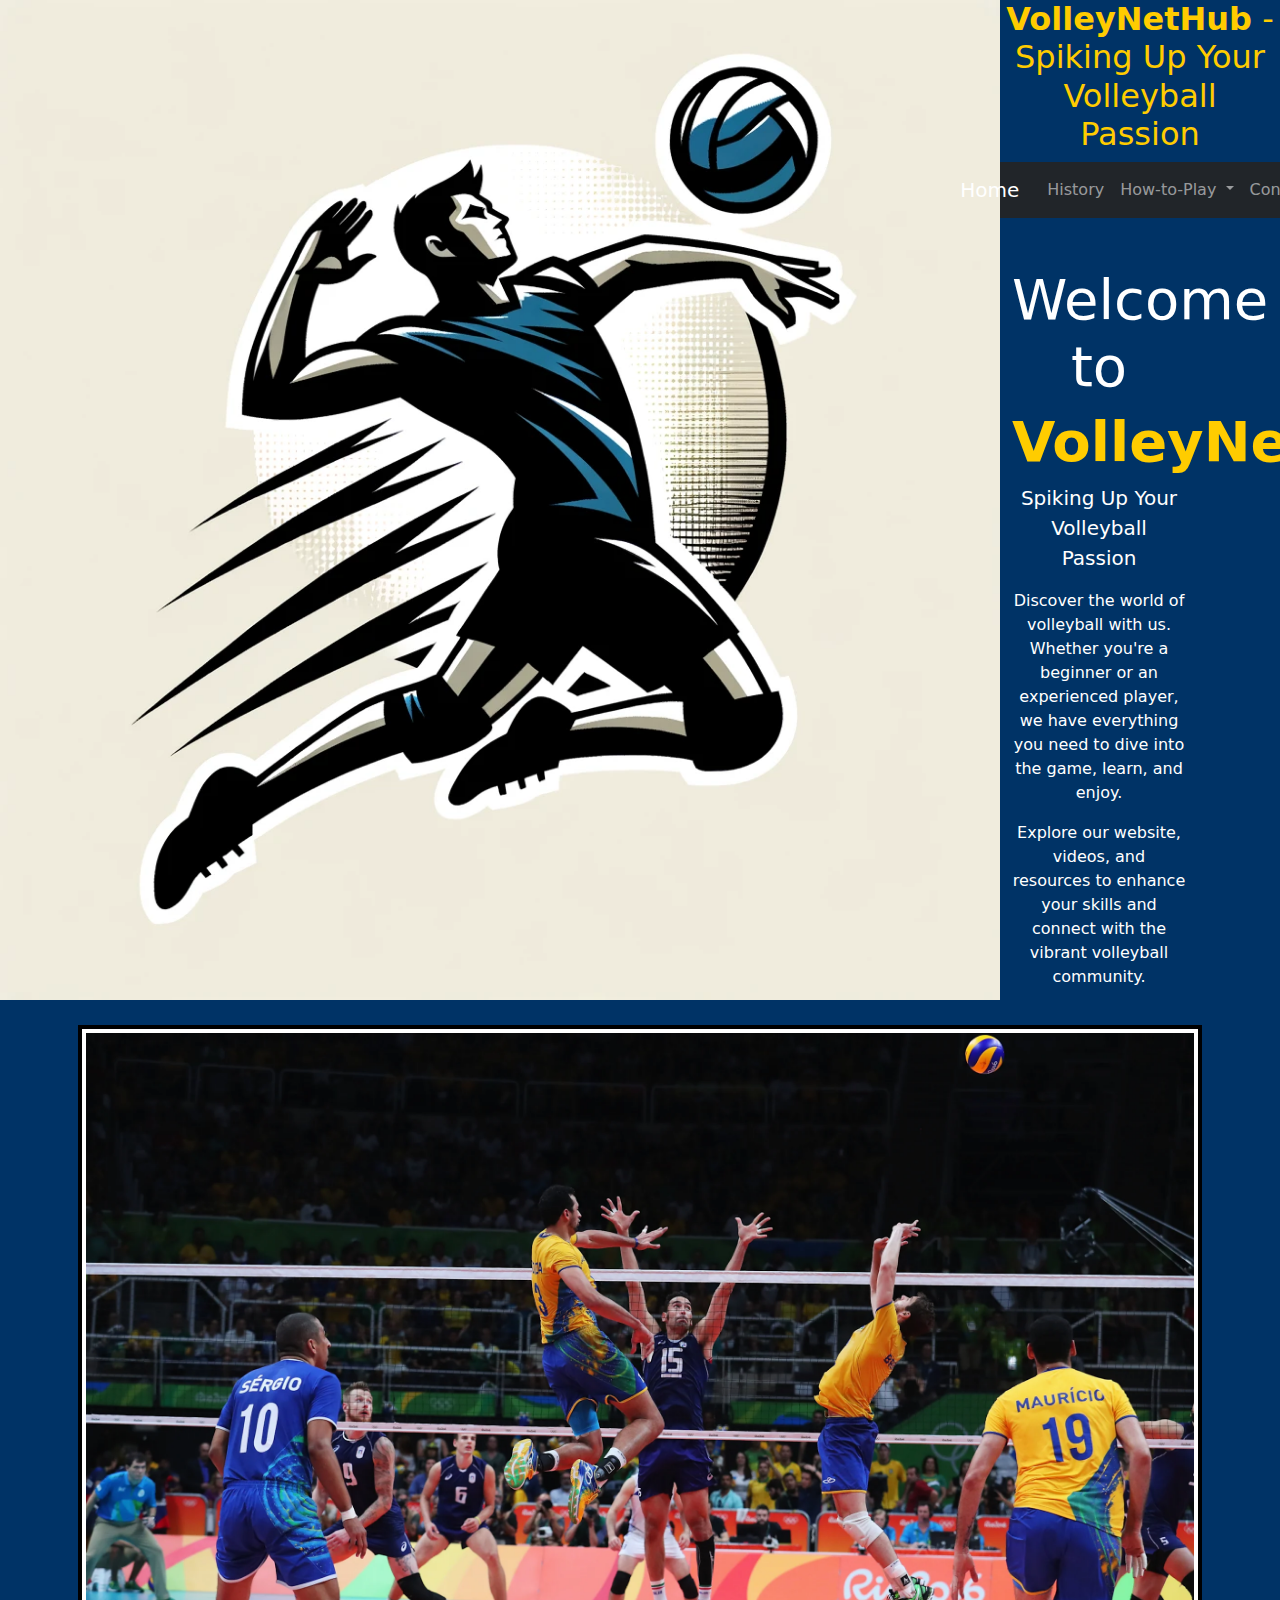
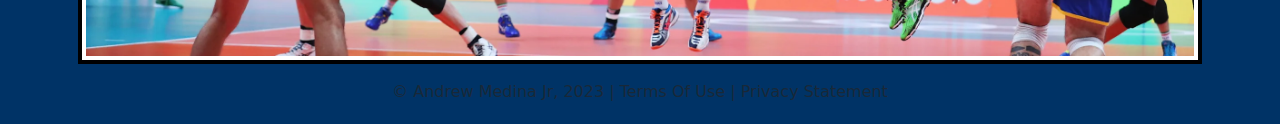
<file: index.html>
<!-- DEVELOPER: Andrew Medina Jr, IS117-003, Fall 2023 -->

<!DOCTYPE html>
<html lang="en">
<head>
    <meta charset="UTF-8">
    <title>Volleyball Main Page</title>
    <!-- Bootstrap CSS -->
    <link href="https://cdn.jsdelivr.net/npm/bootstrap@5.0.2/dist/css/bootstrap.min.css" rel="stylesheet" crossorigin="anonymous">
    <link href="styles/main.css" rel="stylesheet">
</head>
<body class="page-container text-center" style="background-color: #003366;">

    <!-- Header -->
    <header style="background-color: #003366; color: #FFCC00;">
        <img align="left" src="images/volleyball_logo.jpeg" alt="Volleyball Logo" style="max-width: 100%; width: 1000px; height: 1000px;">
        <div>
            <h2><b>VolleyNetHub</b> - Spiking Up Your Volleyball Passion</h2>
        </div>
    </header>

    <!-- Navigation Bar -->
    <nav class="navbar navbar-expand-md justify-content-center bg-dark navbar-dark">
        <div class="container-fluid">
            <!-- Brand -->
            <a class="navbar-brand" href="index.html">Home</a>
            <!-- Toggler -->
            <button class="navbar-toggler" type="button" data-bs-toggle="collapse" data-bs-target="#collapsibleNavbar">
                <span class="navbar-toggler-icon"></span>
            </button>
            <!-- Navbar Links -->
            <div class="collapse navbar-collapse" id="collapsibleNavbar">
                <ul class="navbar-nav">
                    <li class="nav-item">
                        <a class="nav-link" href="html/history.html">History</a>
                    </li>
                    <li class="nav-item dropdown">
                        <a class="nav-link dropdown-toggle" href="#" id="navbardrop" data-bs-toggle="dropdown">
                            How-to-Play
                        </a>
                        <div class="dropdown-menu">
                            <a class="dropdown-item" href="html/positions.html">Positions</a>
                            <a class="dropdown-item" href="html/rules.html">Rules</a>
                            <a class="dropdown-item" href="html/training-videos.html">Training Videos</a>
                        </div>
                    </li>
                    <li class="nav-item">
                        <a class="nav-link" href="html/contact.html">Contact</a>
                    </li>
                </ul>
            </div>
        </div>
    </nav>

<!-- Main Content -->

<div class="container mt-5">
    <div class="row">
        <div class="col-md-12 text-center">
            <div class="text-white">
                <h1 class="display-4">Welcome to</h1>
                <h1 class="display-4" style="color: #FFCC00; font-weight: bold;">VolleyNetHub</h1>
            </div>
            <p class="lead text-white">Spiking Up Your Volleyball Passion</p>
            <p class="text-white">Discover the world of volleyball with us. Whether you're a beginner or an experienced player, we have everything you need to dive into the game, learn, and enjoy.</p>
            <p class="text-white">Explore our website, videos, and resources to enhance your skills and connect with the vibrant volleyball community.</p>
        </div>
    </div>
    <div class="row mt-4">
        <div class="col-md-12 text-center">
            <img src="images/volleyball_match.jpeg" alt="Volleyball Match" class="img-fluid img-border mx-auto d-block">
        </div>
    </div>
</div>

<!-- Footer -->
<footer class="footer page-footer font-small text-center d-flex align-items-center" style="background-color: #003366 !important; color: #FFCC00 !important;">
    <div class="container">
        <div class="row">
            <span class="text-muted">&copy; Andrew Medina Jr, 2023 | Terms Of Use | Privacy Statement</span>
        </div>
    </div>
</footer>



    <!-- jQuery -->
    <script src="https://code.jquery.com/jquery-3.6.0.min.js" crossorigin="anonymous"></script>

    <!-- Bootstrap JS and Popper.js (required for Bootstrap's JavaScript components) -->
    <script src="https://cdn.jsdelivr.net/npm/bootstrap@5.0.2/dist/js/bootstrap.min.js" crossorigin="anonymous"></script>
    <script src="https://cdnjs.cloudflare.com/ajax/libs/popper.js/2.11.6/umd/popper.min.js" crossorigin="anonymous"></script>
</body>
</html>
</file>
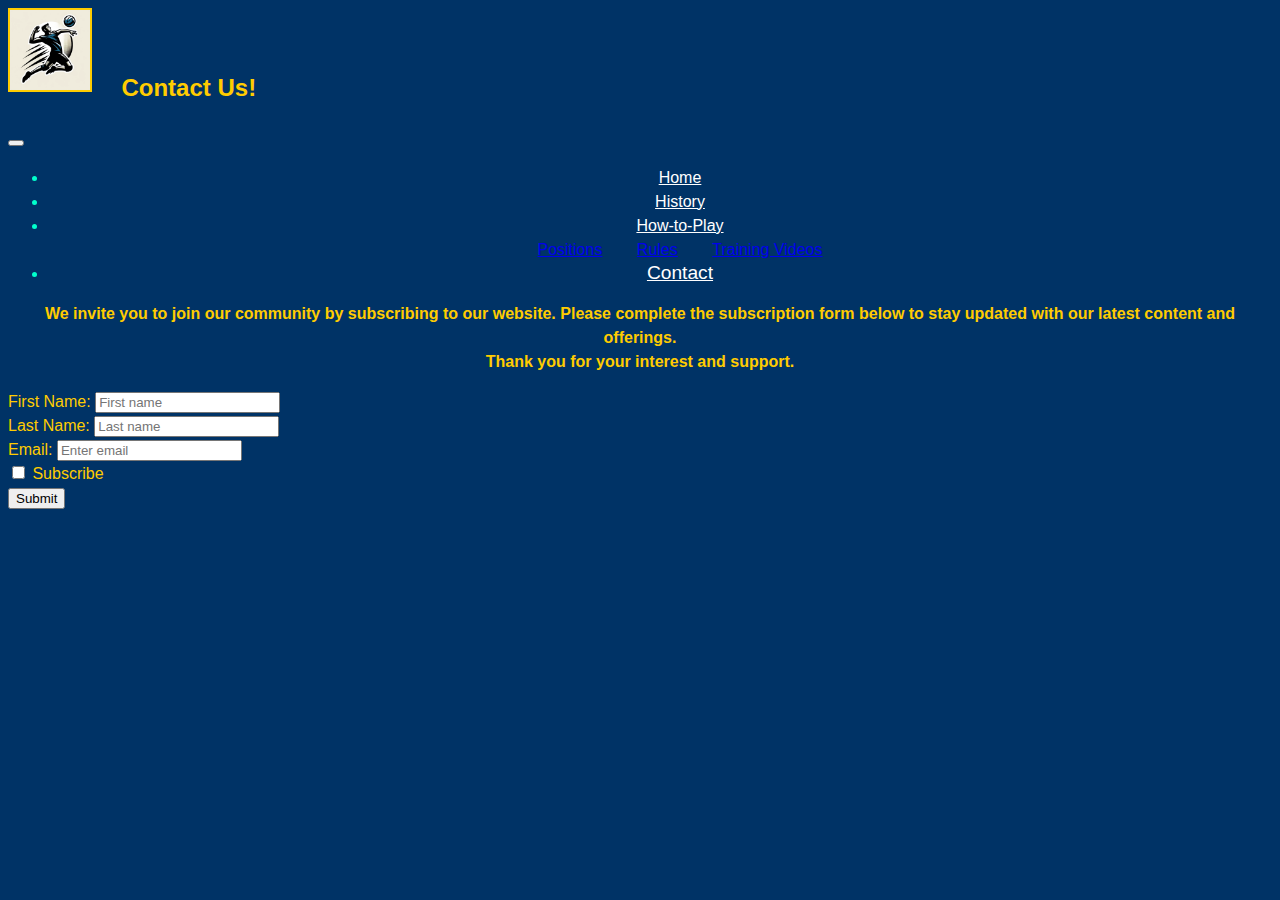
<file: html/contact.html>
<!-- DEVELOPER: Andrew Medina Jr, IS117-003, Fall 2023 -->

<!DOCTYPE html>
<html lang="en">
<head>
  <meta charset="UTF-8">
  <title>Contact Page</title>
  <!-- CSS only -->
  <link href="https://cdn.jsdelivr.net/npm/bootstrap@5.0.2/dist/css/bootstrap.min.css"
        rel="stylesheet"
        integrity="sha384-EVSTQN3/azprG1Anm3QDgpJLIm9Nao0Yz1ztcQTwFspd3yD65VohhpuuCOmLASjC"
        crossorigin="anonymous">
  <link href="../styles/contactmain.css" rel="stylesheet">
</head>
<body>
<header style="background-color: #003366; color: #FFCC00; text-align: left;">
    <img src="../images/volleyball_logo.jpeg" alt="Volleyball Logo" height="80">
    <h2 style="display: inline-block; vertical-align: middle; margin-left: 10px;"><b>Contact Us!</b></h2>
</header>

<script src="https://cdn.jsdelivr.net/npm/bootstrap@5.0.2/dist/js/bootstrap.bundle.min.js"
        integrity="sha384-MrcW6ZMFYlzcLA8Nl+NtUVF0sA7MsXsP1UyJoMp4YLEuNSfAP+JcXn/tWtIaxVXM"
        crossorigin="anonymous"></script>

<!-- Navigation Bar -->
<nav class="navbar navbar-expand-md justify-content-center bg-dark navbar-dark">
    <div class="container-fluid">
        <!-- Toggler -->
        <button class="navbar-toggler" type="button" data-bs-toggle="collapse" data-bs-target="#collapsibleNavbar">
            <span class="navbar-toggler-icon"></span>
        </button>
        <!-- Navbar Links -->
        <div class="collapse navbar-collapse" id="collapsibleNavbar">
            <ul class="navbar-nav">
                <!-- Home -->
                <li class="nav-item">
                    <a class="nav-link" href="../index.html">Home</a>
                </li>
                <!-- History -->
                <li class="nav-item">
				<a class="nav-link" href="history.html">History</a>

                </li>
                <!-- Dropdown -->
                <li class="nav-item dropdown">
                    <a class="nav-link dropdown-toggle" href="#" id="navbardrop" data-bs-toggle="dropdown">
                        How-to-Play
                    </a>
                    <div class="dropdown-menu">
                        <a class="dropdown-item" href="positions.html">Positions</a>
                        <a class="dropdown-item" href="rules.html">Rules</a>
                        <a class="dropdown-item" href="training-videos.html">Training Videos</a>
                    </div>
                </li>
                <!-- Contact -->
                <li class="nav-item">
                    <a class="nav-link" href="contact.html"><span class="highlight">Contact</span></a>
                </li>
            </ul>
        </div>
    </div>
</nav>

<!--Main-Content-->
    <script src="https://cdn.jsdelivr.net/npm/bootstrap@5.0.2/dist/js/bootstrap.bundle.min.js"
            integrity="sha384-MrcW6ZMFYlzcLA8Nl+NtUVF0sA7MsXsP1UyJoMp4YLEuNSfAP+JcXn/tWtIaxVXM"
            crossorigin="anonymous">
    </script>
</div>
<body style="background-color: #003366;">
      <div class="paragraph">
<p>We invite you to join our community by subscribing to our website. Please complete the subscription form below to stay updated with our latest content and offerings.
<br>Thank you for your interest and support.</p>

      </div>
      <div class="container">
        <div class="row">
          <form action="">
            <div class="form-group">
              <label for="firstname">First Name:</label>
              <input type="text" class="form-control" id="firstname"
                     placeholder="First name" name="firstname">
            </div>
            <div class="form-group">
              <label for="lastname">Last Name:</label>
              <input type="text" class="form-control" id="lastname"
                     placeholder="Last name" name="lastname">
            </div>
            <div class="form-group">
              <label for="email">Email:</label>
              <input type="email" class="form-control" id="email"
                     placeholder="Enter email" name="email">
            </div>
            <div class="form-group form-check">
              <label class="form-check-label">
                <input class="form-check-input"
                       type="checkbox" name="subscribe"> Subscribe
              </label>
            </div>
            <button type="submit" class="btn btn-primary">Submit</button>
          </form>
          </row>
        </div>
      </div>
    </div>


    <!-- Javascript Bundle with Popper -->
    <script src="https://cdn.jsdelivr.net/npm/bootstrap@5.0.2/dist/js/bootstrap.bundle.min.js"
            integrity="sha384-MrcW6ZMFYlzcLA8Nl+NtUVF0sA7MsXsP1UyJoMp4YLEuNSfAP+JcXn/tWtIaxVXM"
            crossorigin="anonymous">
    </script>
  </div>
</div>

  </body>

  <footer class="footer page-footer font-small ">
      <div class="row">
        <span class="text-muted">&copy;Andrew Medina Jr, 2023 |  Terms Of Use  |  Privacy Statement</span>
      </div>
  </footer>
</html>
</file>
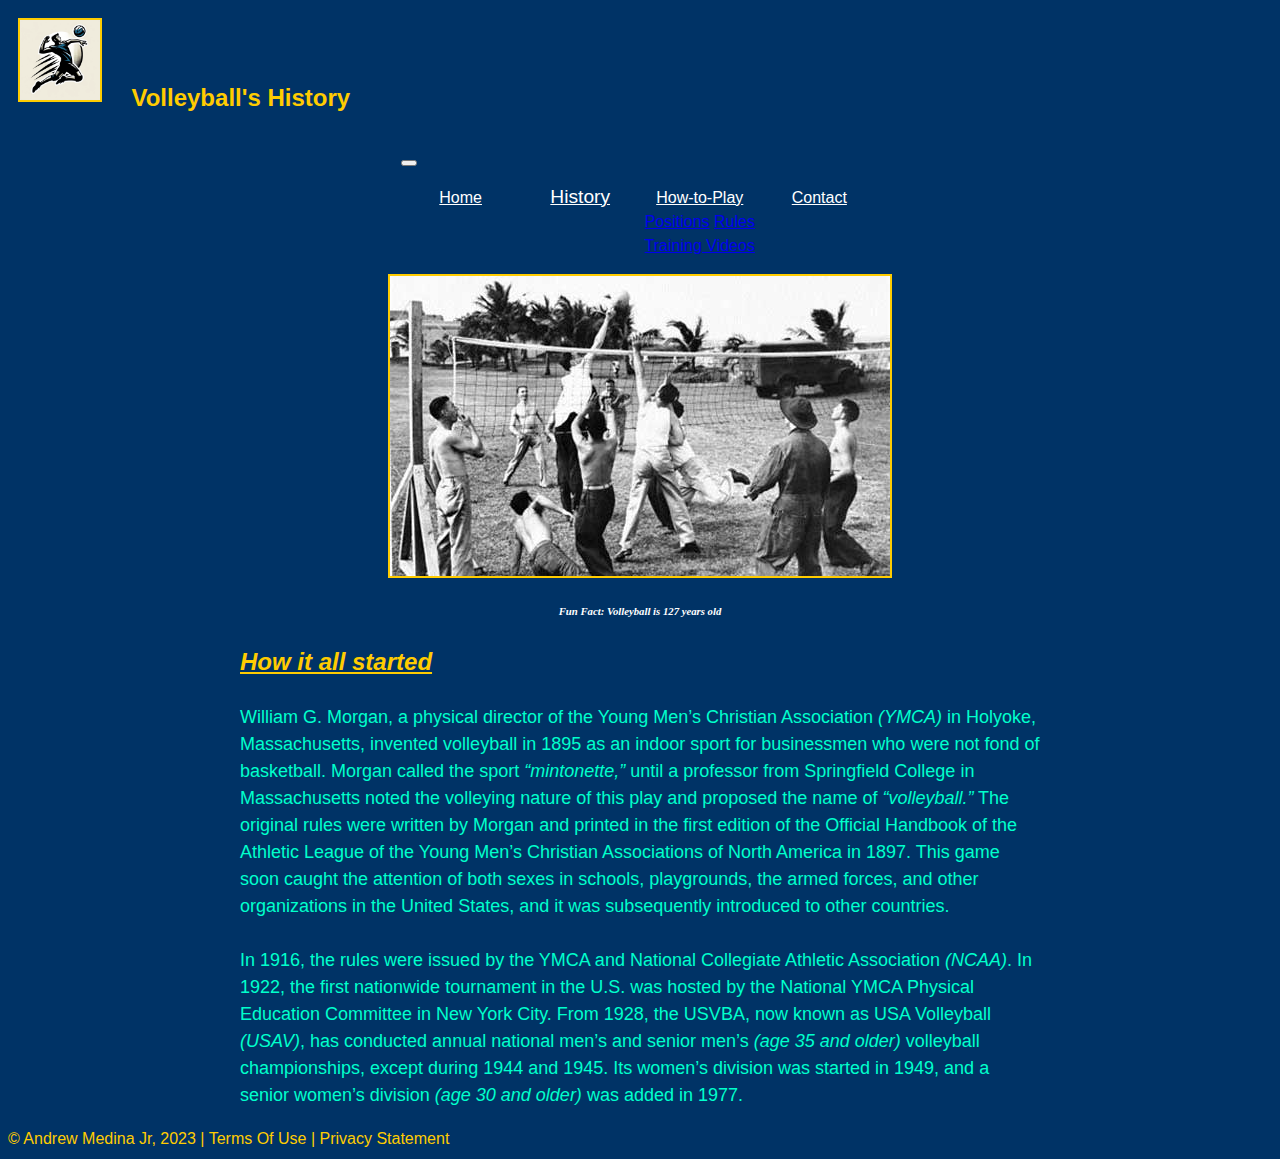
<file: html/history.html>
<!-- DEVELOPER: Andrew Medina Jr, IS117-003, Fall 2023 -->

<!DOCTYPE html>
<html lang="en">
<head>
    <meta charset="UTF-8">
    <title>History of Volleyball</title>
    <!-- CSS only -->
    <link href="https://cdn.jsdelivr.net/npm/bootstrap@5.0.2/dist/css/bootstrap.min.css"
          rel="stylesheet"
          integrity="sha384-EVSTQN3/azprG1Anm3QDgpJLIm9Nao0Yz1ztcQTwFspd3yD65VohhpuuCOmLASjC"
          crossorigin="anonymous">
    <link href="../styles/content01.css" rel="stylesheet">
</head>
<body>
<header style="background-color: #003366; color: #FFCC00; text-align: left;">
    <img src="../images/volleyball_logo.jpeg" alt="Volleyball Logo" height="80">
    <h2 style="display: inline-block; vertical-align: middle; margin-left: 10px;"><b>Volleyball's History</b></h2>
</header>


<!-- Navigation Bar -->
<nav class="navbar navbar-expand-md justify-content-center bg-dark navbar-dark">
    <div class="container-fluid">
        <!-- Toggler -->
        <button class="navbar-toggler" type="button" data-bs-toggle="collapse" data-bs-target="#collapsibleNavbar">
            <span class="navbar-toggler-icon"></span>
        </button>
        <!-- Navbar Links -->
        <div class="collapse navbar-collapse" id="collapsibleNavbar">
            <ul class="navbar-nav">
                <!-- Home -->
                <li class="nav-item">
                    <a class="nav-link" href="../index.html">Home</a>
                </li>
                <!-- History -->
                <li class="nav-item">
				<a class="nav-link" href="history.html"><span class="highlight">History</span></a>

                </li>
                <!-- Dropdown -->
                <li class="nav-item dropdown">
                    <a class="nav-link dropdown-toggle" href="#" id="navbardrop" data-bs-toggle="dropdown">
                        How-to-Play
                    </a>
                    <div class="dropdown-menu">
                        <a class="dropdown-item" href="positions.html">Positions</a>
                        <a class="dropdown-item" href="rules.html">Rules</a>
                        <a class="dropdown-item" href="training-videos.html">Training Videos</a>
                    </div>
                </li>
                <!-- Contact -->
                <li class="nav-item">
                    <a class="nav-link" href="contact.html">Contact</a>
                </li>
            </ul>
        </div>
    </div>
</nav>

<!--Main-Content-->
        <div class="marginbox">
    <script src="https://cdn.jsdelivr.net/npm/bootstrap@5.0.2/dist/js/bootstrap.bundle.min.js"
            integrity="sha384-MrcW6ZMFYlzcLA8Nl+NtUVF0sA7MsXsP1UyJoMp4YLEuNSfAP+JcXn/tWtIaxVXM"
            crossorigin="anonymous">
    </script>
</div>
<body style="background-color: #003366;">

    <div class="image">
        <img src="../images/history_picture.jpeg" alt="History Picture">
    </div>

    <h6><b><em>Fun Fact: Volleyball is 127 years old</em></b></h6>
	
<main style="text-align: left; margin: 0 auto; max-width: 800px;">
    <h3><em><u>How it all started</u></em></h3>
    <p>
        William G. Morgan, a physical director of the Young Men’s Christian Association <em>(YMCA)</em> in Holyoke, Massachusetts, invented volleyball in 1895 as an indoor sport for businessmen who were not fond of basketball. Morgan called the sport <em>“mintonette,”</em> until a professor from Springfield College in Massachusetts noted the volleying nature of this play and proposed the name of <em>“volleyball.”</em> The original rules were written by Morgan and printed in the first edition of the Official Handbook of the Athletic League of the Young Men’s Christian Associations of North America in 1897. This game soon caught the attention of both sexes in schools, playgrounds, the armed forces, and other organizations in the United States, and it was subsequently introduced to other countries.
        <br><br>
        In 1916, the rules were issued by the YMCA and National Collegiate Athletic Association <em>(NCAA)</em>. In 1922, the first nationwide tournament in the U.S. was hosted by the National YMCA Physical Education Committee in New York City. From 1928, the USVBA, now known as USA Volleyball <em>(USAV)</em>, has conducted annual national men’s and senior men’s <em>(age 35 and older)</em> volleyball championships, except during 1944 and 1945. Its women’s division was started in 1949, and a senior women’s division <em>(age 30 and older)</em> was added in 1977.
    </p>
</main>



    <footer class="footer page-footer font-small" style="background-color: #003366; color: #FFCC00;">
        <div class="row">
            <span class="text-muted">&copy; Andrew Medina Jr, 2023 |  Terms Of Use  |  Privacy Statement</span>
        </div>
    </footer>
</body>
</html>
</file>
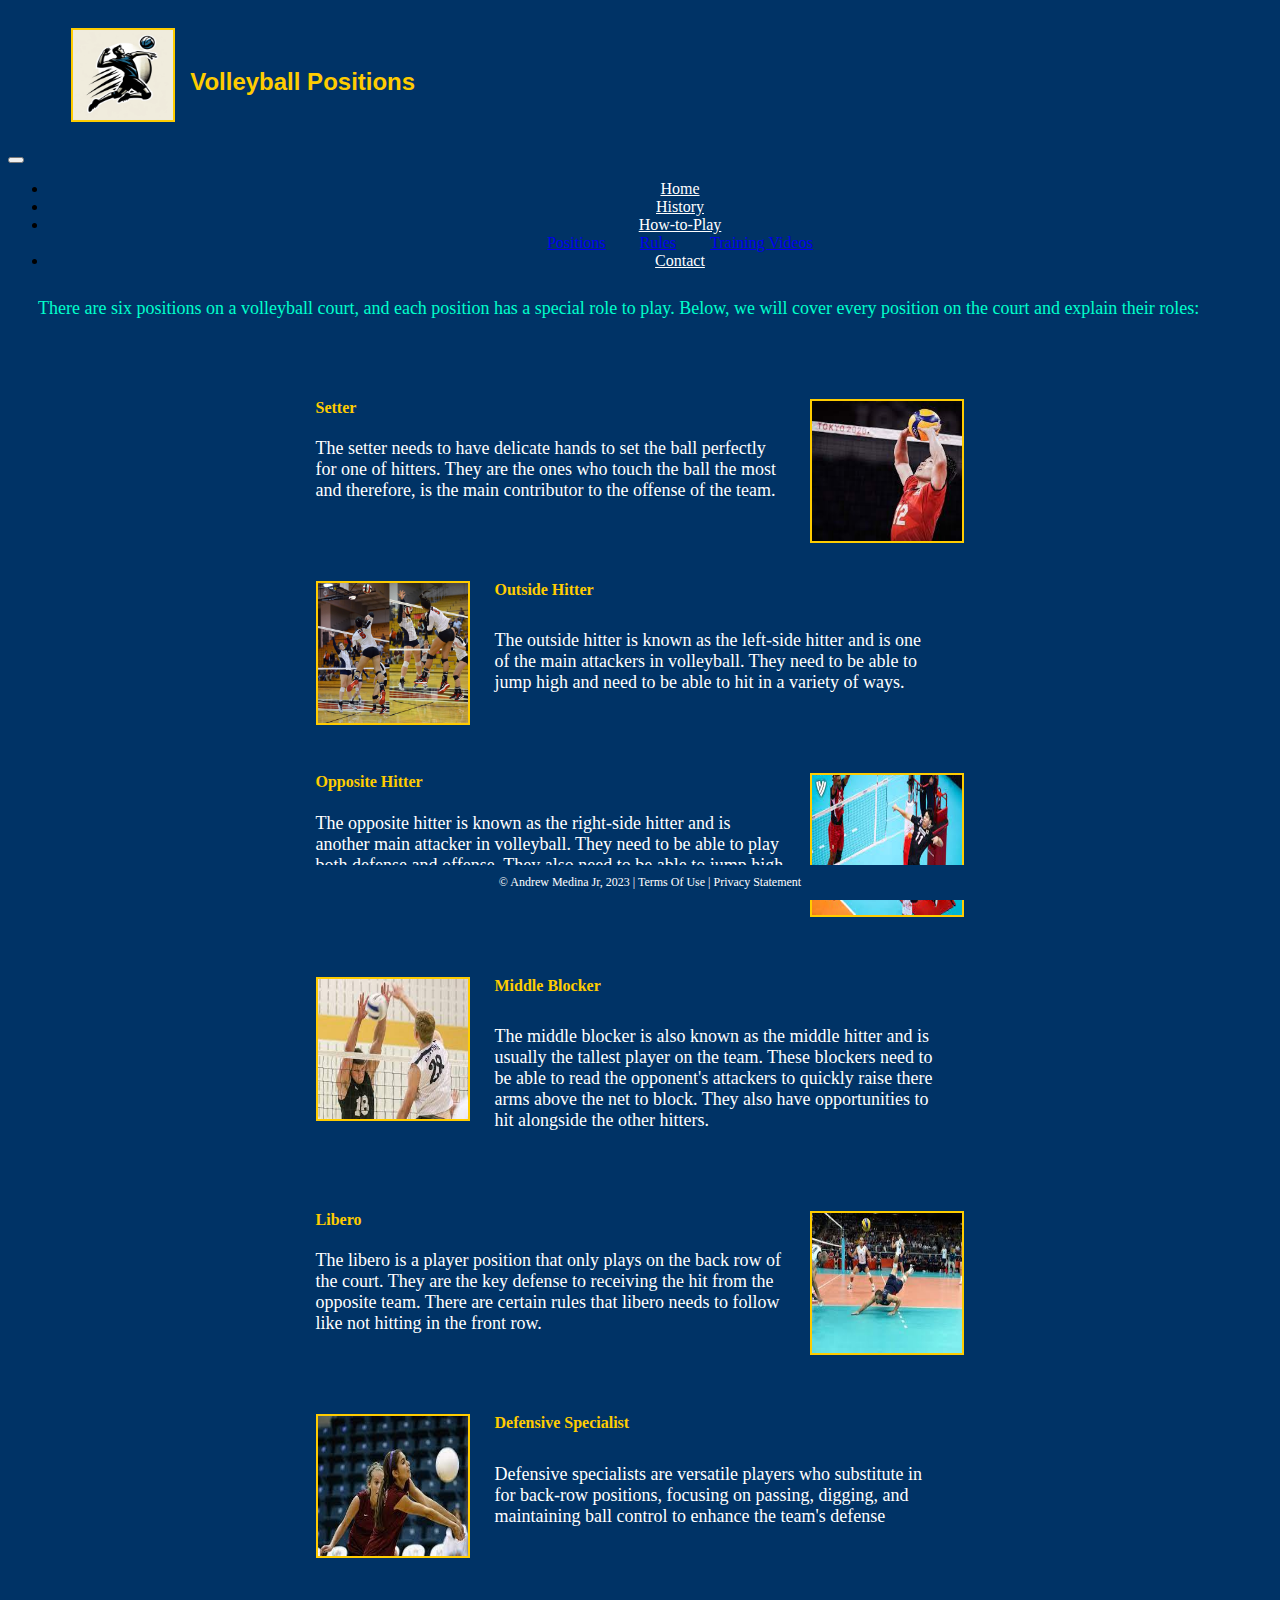
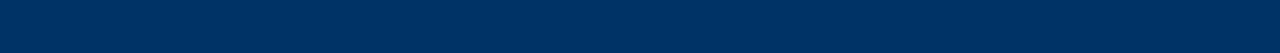
<file: html/positions.html>
<!-- DEVELOPER: Andrew Medina Jr, IS117-003, Fall 2023 -->

<!DOCTYPE html>
<html lang="en">
<head>
    <meta charset="UTF-8">
    <title>How-to-Play: Positions</title>
    <!-- CSS only -->
    <link href="https://cdn.jsdelivr.net/npm/bootstrap@5.0.2/dist/css/bootstrap.min.css"
          rel="stylesheet"
          integrity="sha384-EVSTQN3/azprG1Anm3QDgpJLIm9Nao0Yz1ztcQTwFspd3yD65VohhpuuCOmLASjC"
          crossorigin="anonymous">
    <link href="../styles/content02.css" rel="stylesheet">
</head>

<header>
    <img  src="../images/volleyball_logo.jpeg" alt="Volleyball Logo" height="80">
    <h2><b>Volleyball Positions</b></h2>
</header>

<!-- Navigation Bar -->
<nav class="navbar navbar-expand-md justify-content-center bg-dark navbar-dark">
    <div class="container-fluid">
        <!-- Toggler -->
        <button class="navbar-toggler" type="button" data-bs-toggle="collapse" data-bs-target="#collapsibleNavbar">
            <span class="navbar-toggler-icon"></span>
        </button>
        <!-- Navbar Links -->
        <div class="collapse navbar-collapse" id="collapsibleNavbar">
            <ul class="navbar-nav">
                <!-- Home -->
                <li class="nav-item">
                    <a class="nav-link" href="../index.html">Home</a>
                </li>
                <!-- History -->
                <li class="nav-item">
				<a class="nav-link" href="history.html">History</a>

                </li>
                <!-- Dropdown -->
                <li class="nav-item dropdown">
                    <a class="nav-link dropdown-toggle" href="#" id="navbardrop" data-bs-toggle="dropdown">
                        How-to-Play
                    </a>
                    <div class="dropdown-menu">
                        <a class="dropdown-item" href="positions.html">Positions</a>
                        <a class="dropdown-item" href="rules.html">Rules</a>
                        <a class="dropdown-item" href="training-videos.html">Training Videos</a>
                    </div>
                </li>
                <!-- Contact -->
                <li class="nav-item">
                    <a class="nav-link" href="contact.html">Contact</a>
                </li>
            </ul>
        </div>
    </div>
</nav>


    <!-- Javascript Bundle with Popper -->
    <script src="https://cdn.jsdelivr.net/npm/bootstrap@5.0.2/dist/js/bootstrap.bundle.min.js"
            integrity="sha384-MrcW6ZMFYlzcLA8Nl+NtUVF0sA7MsXsP1UyJoMp4YLEuNSfAP+JcXn/tWtIaxVXM"
            crossorigin="anonymous">
    </script>
</div>


<p style="color: #00ffcc;">There are six positions on a volleyball court, and each position has a special role to play.
Below, we will cover every position on the court and explain their roles:</p>


    <main>

        <div class="marginbox">
            <img class="goRight" src="../images/setter.jpeg" alt="Setter Position">
            <h4>Setter</h4>
            <p class="alignText">The setter needs to have delicate hands to set the ball perfectly for one of hitters. They are the ones who
                touch the ball the most and therefore, is the main contributor to the offense of the team.</p>

        </div>

        <div class="marginbox">
            <img class="goLeft" src="../images/outside_hitter.jpeg" alt="Outside Hitter">
            <h4>Outside Hitter</h4>
            <p>The outside hitter is known as the left-side hitter and is one of the main attackers in volleyball. They need
                to be able to jump high and need to be able to hit in a variety of ways. </p>
        </div>

        <div class="marginbox">
            <img class="goRight" src="../images/opposite_hitter.jpeg" alt="Opposite Hitter">
            <h4>Opposite Hitter</h4>
            <p class="alignText">The opposite hitter is known as the right-side hitter and is another main attacker in volleyball. They need to
                be able to play both defense and offense. They also need to be able to jump high and high in different angles.</p>
        </div>

        <div class="marginbox">
            <img class="goLeft" src="../images/middle_blocker.jpeg" alt="Middle Blocker">
            <h4>Middle Blocker</h4>
            <p>The middle blocker is also known as the middle hitter and is usually the tallest player on the team.
                These blockers need to be able to read the opponent's attackers to quickly raise there arms above the net to block.
                They also have opportunities to hit alongside the other hitters.</p>
        </div>

        <div class="marginbox">
            <img class="goRight" src="../images/libero.jpeg" alt="Libero">
            <h4>Libero</h4>
            <p class="alignText">The libero is a player position that only plays on the back row of the court. They are the key defense to
                receiving the hit from the opposite team. There are certain rules that libero needs to follow like not hitting
                in the front row.</p>
        </div>

        <div class="marginbox">
            <img class="goLeft" src="../images/defensive_specialist.jpeg" alt="Defensive Specialist">
            <h4>Defensive Specialist</h4>
            <p>Defensive specialists are versatile players who substitute in for back-row positions, focusing on passing, digging, and maintaining ball control to enhance the team's defense
 </p>
        </div>

    </main>

    <footer class="footer page-footer font-small ">
        <div class="row">
            <span class="text-muted">&copy; Andrew Medina Jr, 2023 |  Terms Of Use  |  Privacy Statement</span>
        </div>
    </footer>
</body>
</html>
</file>
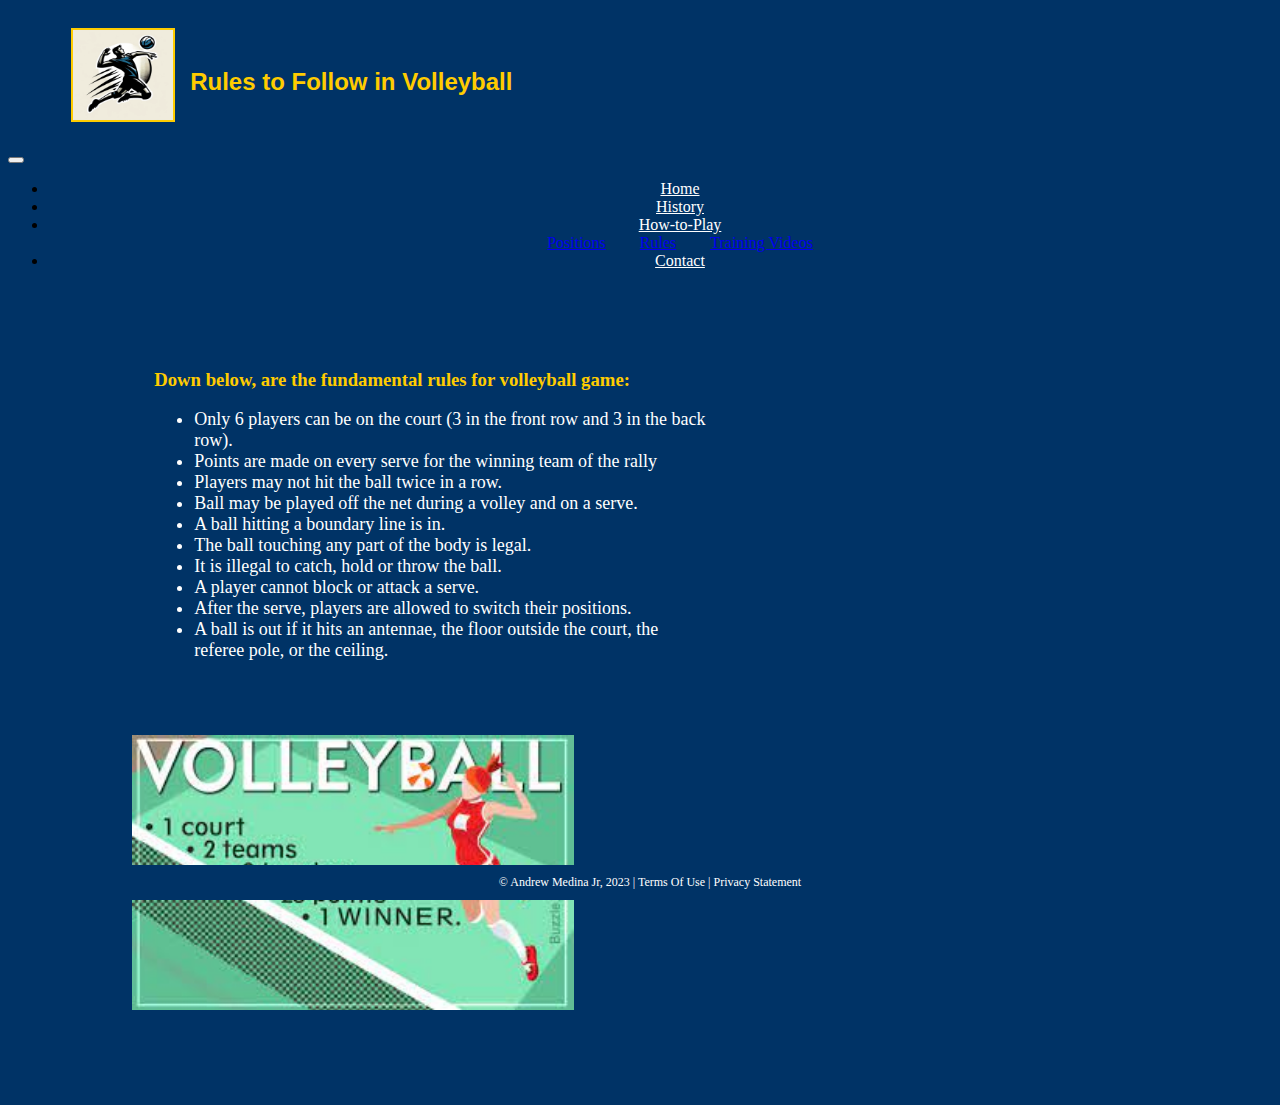
<file: html/rules.html>
<!-- DEVELOPER: Andrew Medina Jr, IS117-003, Fall 2023 -->

<!DOCTYPE html>
<html lang="en">
<head>
    <meta charset="UTF-8">
    <title>How-to-Play: Rules</title>
    <!-- CSS only -->
    <link href="https://cdn.jsdelivr.net/npm/bootstrap@5.0.2/dist/css/bootstrap.min.css"
          rel="stylesheet"
          integrity="sha384-EVSTQN3/azprG1Anm3QDgpJLIm9Nao0Yz1ztcQTwFspd3yD65VohhpuuCOmLASjC"
          crossorigin="anonymous">
    <link href="../styles/content03.css" rel="stylesheet">
</head>

<header>
    <img align="left" src="../images/volleyball_logo.jpeg" alt="Volleyball Logo" height="80">
    <h2><b>Rules to Follow in Volleyball</b></h2>
</header>

<!-- Navigation Bar -->
<nav class="navbar navbar-expand-md justify-content-center bg-dark navbar-dark">
    <div class="container-fluid">
        <!-- Toggler -->
        <button class="navbar-toggler" type="button" data-bs-toggle="collapse" data-bs-target="#collapsibleNavbar">
            <span class="navbar-toggler-icon"></span>
        </button>
        <!-- Navbar Links -->
        <div class="collapse navbar-collapse" id="collapsibleNavbar">
            <ul class="navbar-nav">
                <!-- Home -->
                <li class="nav-item">
                    <a class="nav-link" href="../index.html">Home</a>
                </li>
                <!-- History -->
                <li class="nav-item">
				<a class="nav-link" href="history.html">History</a>

                </li>
                <!-- Dropdown -->
                <li class="nav-item dropdown">
                    <a class="nav-link dropdown-toggle" href="#" id="navbardrop" data-bs-toggle="dropdown">
                        How-to-Play
                    </a>
                    <div class="dropdown-menu">
                        <a class="dropdown-item" href="positions.html">Positions</a>
                        <a class="dropdown-item" href="rules.html">Rules</a>
                        <a class="dropdown-item" href="training-videos.html">Training Videos</a>
                    </div>
                </li>
                <!-- Contact -->
                <li class="nav-item">
                    <a class="nav-link" href="contact.html">Contact</a>
                </li>
            </ul>
        </div>
    </div>
</nav>


    <!-- Javascript Bundle with Popper -->
    <script src="https://cdn.jsdelivr.net/npm/bootstrap@5.0.2/dist/js/bootstrap.bundle.min.js"
            integrity="sha384-MrcW6ZMFYlzcLA8Nl+NtUVF0sA7MsXsP1UyJoMp4YLEuNSfAP+JcXn/tWtIaxVXM"
            crossorigin="anonymous">
    </script>
</div>

        <div class="marginbox">
		
    <main>
        <h3>Down below, are the fundamental rules for volleyball game:</h3>
        <ul>
            <li>Only 6 players can be on the court (3 in the front row and 3 in the back row).</li>
            <li>Points are made on every serve for the winning team of the rally</li>
            <li>Players may not hit the ball twice in a row.</li>
            <li>Ball may be played off the net during a volley and on a serve.</li>
            <li>A ball hitting a boundary line is in.</li>
            <li>The ball touching any part of the body is legal.</li>
            <li>It is illegal to catch, hold or throw the ball.</li>
            <li>A player cannot block or attack a serve.</li>
            <li>After the serve, players are allowed to switch their positions.</li>
            <li>A ball is out if it hits an antennae, the floor outside the court, the referee pole,
                or the ceiling.</li>
        </ul>
    </main>

    <div class="asideRight">
        <aside>
            <img src="../images/vball_rules.jpeg" alt="rules" height="100%" width="100%">
        </aside>
    </div>

    <footer class="footer page-footer font-small ">
        <div class="row">
            <span class="text-muted">&copy; Andrew Medina Jr, 2023 |  Terms Of Use  |  Privacy Statement</span>
        </div>
    </footer>
</body>
</html>
</file>
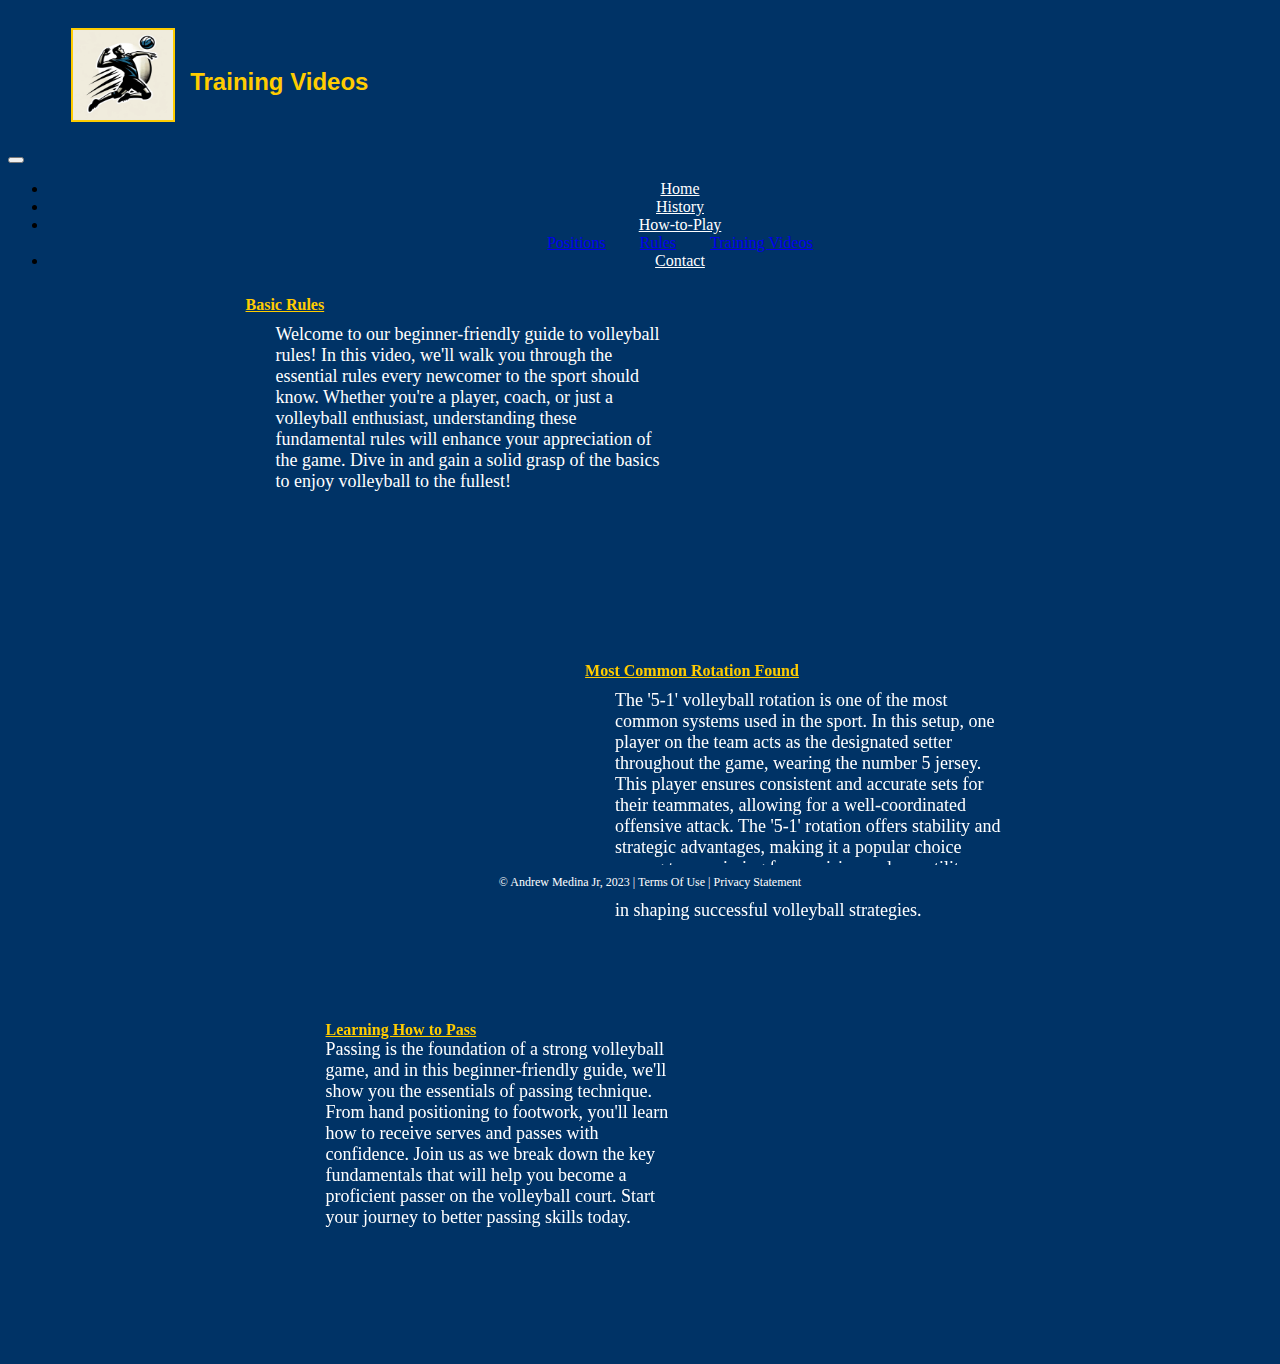
<file: html/training-videos.html>
<!-- DEVELOPER: Andrew Medina Jr, IS117-003, Fall 2023 -->

<!DOCTYPE html>
<html lang="en">
<head>
    <meta charset="UTF-8">
    <title>How-to-Play: Positions</title>
    <!-- CSS only -->
    <link href="https://cdn.jsdelivr.net/npm/bootstrap@5.0.2/dist/css/bootstrap.min.css"
          rel="stylesheet"
          integrity="sha384-EVSTQN3/azprG1Anm3QDgpJLIm9Nao0Yz1ztcQTwFspd3yD65VohhpuuCOmLASjC"
          crossorigin="anonymous">
    <link href="../styles/content04.css" rel="stylesheet">
</head>

<header>
    <img  src="../images/volleyball_logo.jpeg" alt="Volleyball Logo" height="80">
    <h2><b>Training Videos</b></h2>
</header>

<!-- Navigation Bar -->
<nav class="navbar navbar-expand-md justify-content-center bg-dark navbar-dark">
    <div class="container-fluid">
        <!-- Toggler -->
        <button class="navbar-toggler" type="button" data-bs-toggle="collapse" data-bs-target="#collapsibleNavbar">
            <span class="navbar-toggler-icon"></span>
        </button>
        <!-- Navbar Links -->
        <div class="collapse navbar-collapse" id="collapsibleNavbar">
            <ul class="navbar-nav">
                <!-- Home -->
                <li class="nav-item">
                    <a class="nav-link" href="../index.html">Home</a>
                </li>
                <!-- History -->
                <li class="nav-item">
				<a class="nav-link" href="history.html">History</a>

                </li>
                <!-- Dropdown -->
                <li class="nav-item dropdown">
                    <a class="nav-link dropdown-toggle" href="#" id="navbardrop" data-bs-toggle="dropdown">
                        How-to-Play
                    </a>
                    <div class="dropdown-menu">
                        <a class="dropdown-item" href="positions.html">Positions</a>
                        <a class="dropdown-item" href="rules.html">Rules</a>
                        <a class="dropdown-item" href="training-videos.html">Training Videos</a>
                    </div>
                </li>
                <!-- Contact -->
                <li class="nav-item">
                    <a class="nav-link" href="contact.html">Contact</a>
                </li>
            </ul>
        </div>
    </div>
</nav>


    <!-- Javascript Bundle with Popper -->
    <script src="https://cdn.jsdelivr.net/npm/bootstrap@5.0.2/dist/js/bootstrap.bundle.min.js"
            integrity="sha384-MrcW6ZMFYlzcLA8Nl+NtUVF0sA7MsXsP1UyJoMp4YLEuNSfAP+JcXn/tWtIaxVXM"
            crossorigin="anonymous">
    </script>
</div>

<main>

    <div class="content-container">
        <div class="text-container">
            <h4>Basic Rules</h4>
            <p>Welcome to our beginner-friendly guide to volleyball rules! In this video, we'll walk you through the essential rules every newcomer to the sport should know. 
            Whether you're a player, coach, or just a volleyball enthusiast, 
            understanding these fundamental rules will enhance your appreciation of the game. Dive in and gain a solid grasp of the basics to enjoy volleyball to the fullest!</p>
        </div>
        <div class="video-container">
            <iframe src="https://www.youtube.com/embed/HE6-ZmSrudY?si=79lM96IO4MvLhqPs" title="YouTube video player" frameborder="0" allow="accelerometer; autoplay; clipboard-write; encrypted-media; gyroscope; picture-in-picture; web-share" allowfullscreen></iframe>
        </div>
    </div>
	
  <div class="spacing"></div>

<div class="content-container">
    <div class="video-container">
        <iframe src="https://www.youtube.com/embed/pi7Lf6uO7dE?si=UbElnLzH6Z4pIOyl" title="YouTube video player" frameborder="0" allow="accelerometer; autoplay; clipboard-write; encrypted-media; gyroscope; picture-in-picture; web-share" allowfullscreen></iframe>
    </div>
    <div class="text-container">
        <h4>Most Common Rotation Found</h4>
        <p>The '5-1' volleyball rotation is one of the most common systems used in the sport. In this setup, one player on the team acts as the designated setter throughout the game, wearing the number 5 jersey.
        This player ensures consistent and accurate sets for their teammates, allowing for a well-coordinated offensive attack. The '5-1' rotation offers stability and strategic advantages,
        making it a popular choice among teams aiming for precision and versatility on the court. Learn more about this rotation and its role in shaping successful volleyball strategies.</p>
    </div>
</div>


<div class="marginbox">
    <div class="content-container">
        <div class="text-container">
            <h4>Learning How to Pass</h4>
            <p class="alignText">Passing is the foundation of a strong volleyball game, and in this beginner-friendly guide, we'll show you the essentials of passing technique. From hand positioning to footwork, you'll learn how to receive serves and passes with confidence. 
            Join us as we break down the key fundamentals that will help you become a proficient passer on the volleyball court. Start your journey to better passing skills today.</p>
        </div>
        <div class="video-container">
            <iframe src="https://www.youtube.com/embed/dormU35WHLc?si=uZ24BVgW_Vpz6OU7" title="YouTube video player" frameborder="0" allow="accelerometer; autoplay; clipboard-write; encrypted-media; gyroscope; picture-in-picture; web-share" allowfullscreen></iframe>
        </div>
    </div>
</div>

	
    <footer class="footer page-footer font-small ">
        <div class="row">
            <span class="text-muted">&copy; Andrew Medina Jr, 2023 |  Terms Of Use  |  Privacy Statement</span>
        </div>
    </footer>
</body>
</html>
</file>
<file: styles/main.css>
/* DEVELOPER: Andrew Medina Jr, IS117-003, Fall 2023 */



nav ul {
    float: left;
    width: 100%; /* Adjusted for full width */
    list-style: none; /* Removes bullet points from list */
    display: flex;
    justify-content: center; /* Center items */
    padding: 0; /* Removes default padding */
}

/* Centering the Navbar */
.navbar {
    display: flex;
    justify-content: center; /* Center the navbar items */
}

.navbar-collapse {
    justify-content: center;
}

.container-fluid {
    width: auto; /* Adjusts the width to fit content */
}

.navbar-brand {
    margin-right: 20px; /* Adds space after the brand */
}

.dropdown-menu {
    text-align: center;
}

/* Footer Style */
.page-footer {
    background-color: #343a40; /* Match the color of bg-dark in the navigation bar */
    color: #FFCC00;
    text-align: center;
    padding: 20px 0;
}


.page-background {
    background-color: #003366;
}

.img-border {
    border: 4px solid #FFFFFF; /* White border */
    outline: 4px solid #000000; /* Black outline */
}
</file>
<file: styles/contactmain.css>
<!-- DEVELOPER: Andrew Medina Jr, IS117-003, Fall 2023 -->


header {
    background-color: #003366;
    color: #FFCC00;
    text-align: center;
    padding: 10px;
}
header img {
    height: 80px;
    margin-right: 15px;
    border: 2px solid #FFCC00; /* Add a 2px border with the specified color */
}
header img {
    height: 80px;
    margin-right: 15px;
}
.highlight {
    color: white;     
    font-size: larger; 
	vertical-align: top;
    line-height: normal;       
}
div.image {
    text-align: center;
}

div.image img {
    border: 2px solid #FFCC00;
    display: block;
    margin: 0 auto;
}
h6 em {
    font-style: italic;
}

body h6{
    text-align: center;
    font-family: Apple Chancery, cursive;
    color: white;
}
h3 {
    font-weight: bold;
    color: #FFCC00; /* Yellow color */
}

body {
    font-family: Arial, sans-serif; /* Change font family */
    font-size: 16px; /* Change font size */
    line-height: 1.5; /* Adjust line height for better legibility */
	color: #00ffcc;
}

main {
    text-align: left;
    margin: 0 auto;
    max-width: 800px;
}

main h3 {
    font-size: 24px; /* Increase heading font size */
}

main p {
    font-size: 18px; /* Increase paragraph font size */
	color: #FFCC00;
}
body {
    background-color: #003366 !important;
}

.paragraph {
    background-color: #003366 !important;
    color: #FFCC00;
    font-weight: bold;
    text-align: center;
}
label {
    color: #FFCC00;
}

.navbar-nav {
    width: 100%;
    justify-content: space-between;
}

.nav-item {
    flex: 1;
    text-align: center;
}

.nav-link {
    padding: 0.5rem 1rem;
    color: #fff; 
}

.nav-item.active .nav-link {
    background-color: #FFCC00;
    color: #000; 
}
/* Adjust the padding and margin for the dropdown menu */
.dropdown-menu {
    margin-top: 0;
    padding: 0;
    position: 1;
}

.dropdown-item {
    padding: 10px 15px; 
    white-space: nowrap; 
}

.dropdown-menu{
    width: 100%;
    text-align: center;
}

.footer {
    position: fixed;
    left: 0;
    bottom: 0;
    width: 100%;
    background-color: #003366;
    color: #003366;
    text-align: center;
    padding: 10px;
    font-size: 0.75rem;
}
</file>
<file: styles/content01.css>
/* DEVELOPER: Andrew Medina Jr, IS117-003, Fall 2023 */



header {
    background-color: #003366;
    color: #FFCC00;
    text-align: center;
    padding: 10px;
}
header img {
    height: 80px;
    margin-right: 15px;
    border: 2px solid #FFCC00; /* Add a 2px border with the specified color */
}
header img {
    height: 80px;
    margin-right: 15px;
}

.navbar {
    margin-top: 0px; /* Add margin to position the navigation bar below the logo */
}
nav ul {
    float: left;
    width: 100%; /* Adjusted for full width */
    list-style: none; /* Removes bullet points from list */
    display: flex;
    justify-content: center; /* Center items */
    padding: 0; /* Removes default padding */
}.navbar {
    display: flex;
    justify-content: center; /* Center the navbar items */
}
.highlight {
    color: white;     
    font-size: larger; 
	vertical-align: top;
    line-height: normal;       
}
div.image {
    text-align: center;
}

div.image img {
    border: 2px solid #FFCC00;
    display: block;
    margin: 0 auto;
}
h6 em {
    font-style: italic;
}

body h6{
    text-align: center;
    font-family: Apple Chancery, cursive;
    color: white;
}
h3 {
    font-weight: bold;
    color: #FFCC00; /* Yellow color */
}

body {
    font-family: Arial, sans-serif; /* Change font family */
    font-size: 16px; /* Change font size */
    line-height: 1.5; /* Adjust line height for better legibility */
	color: #00ffcc;
}

main {
    text-align: left;
    margin: 0 auto;
    max-width: 800px;
}

main h3 {
    font-size: 24px; /* Increase heading font size */
}

main p {
    font-size: 18px; /* Increase paragraph font size */
}
.nav-item {
    flex: 1;
    text-align: center;
}

.nav-link {
    padding: 0.5rem 1rem;
    color: #fff; 
}

.nav-item.active .nav-link {
    background-color: #FFCC00;
    color: #000; 
}
.dropdown-menu{
    width: 100%;
    text-align: center;
}
</file>
<file: styles/content02.css>
/* DEVELOPER: Andrew Medina Jr, IS117-003, Fall 2023 */


header{
    padding-left: 5%;
    padding-top: 20px;
    padding-bottom: 30px;
    width: 100%;
    background-color: #003366;
}

header img{
    float: left;
    height: 90px;
    width: 100px;
    border: 2px solid #FFCC00;
    margin-right: 15px;
}

header h2{
    padding: 20px;
    margin-bottom: 0;
    color: #FFCC00;
    font-family: Optima, sans-serif;
}
.navbar-nav {
    width: 100%;
    justify-content: space-between;
}

.nav-item {
    flex: 1;
    text-align: center;
}

.nav-link {
    padding: 0.5rem 1rem;
    color: #fff; 
}

.nav-item.active .nav-link {
    background-color: #FFCC00;
    color: #000; 
}
/* Adjust the padding and margin for the dropdown menu */
.dropdown-menu {
    margin-top: 0;
    padding: 0;
    position: 1;
}

.dropdown-item {
    padding: 10px 15px; 
    white-space: nowrap; 
}

body {
    background-color: #003366 !important;
}

body p{
    padding: 10px 30px 0 30px;
    font-family: Times, Times New Roman, serif;
    font-size: large;
	font: #FFCC00;
}

body main{
    padding: 0 18%;
    margin-bottom: 10%;
	color: white;
}

body main div h4{
    font-family: Apple Chancery, cursive;
    color: #FFCC00;
    font-weight: bolder;
}

body main div p{
    font-family: Georgia, serif;
	color: white;
}

main img{
    height: 140px;
    width: 150px;
    border: 2px solid #FFCC00;
}

.marginbox{
    margin: 80px;
}

.alignText{
    padding: 0;
}

.goRight{
    float: right;
    margin-left: 25px;
}

.goLeft{
    float: left;
    margin-right: 25px;
}

.dropdown-menu{
    width: 100%;
    text-align: center;
}

.footer {
    position: fixed;
    left: 0;
    bottom: 0;
    width: 100%;
    background-color: #003366;
    color: white;
    text-align: center;
    padding: 10px;
    font-size: 0.75rem;
}
</file>
<file: styles/content03.css>
/* DEVELOPER: Andrew Medina Jr, IS117-003, Fall 2023 */


header{
    padding-left: 5%;
    padding-top: 20px;
    padding-bottom: 30px;
    width: 100%;
    background-color: #003366;
}

header img{
    float: left;
    height: 90px;
    width: 100px;
    border: 2px solid #FFCC00;
    margin-right: 15px;
}

header h2{
    padding: 20px;
    margin-bottom: 0;
    color: #FFCC00;
    font-family: Optima, sans-serif;
}
.navbar-nav {
    width: 100%;
    justify-content: space-between;
}

.nav-item {
    flex: 1;
    text-align: center;
}

.nav-link {
    padding: 0.5rem 1rem;
    color: #fff; 
}

.nav-item.active .nav-link {
    background-color: #FFCC00;
    color: #000; 
}
/* Adjust the padding and margin for the dropdown menu */
.dropdown-menu {
    margin-top: 0;
    padding: 0;
    position: 1;
}

.dropdown-item {
    padding: 10px 15px; 
    white-space: nowrap; 
}
.dropdown-menu{
    width: 100%;
    text-align: center;
}


body {
    background-color: #003366 !important;
}
body main{
    float: left;
    padding: 0 6%;
    width : 50%;
    margin-bottom: 5%;
}

body main h3{
    font-family: Apple Chancery, cursive;
    color: #FFCC00;
    font-weight: bolder;
}

body main ul{
    font-family: Georgia, serif;
    font-size: large;
	color: white;
}

.asideRight{
    float: left;
    width : 40%;
    text-align: center;
    height: 370px;
    margin: 0 4%;
}
.marginbox{
    margin: 80px;
}

.footer {
    position: fixed;
    left: 0;
    bottom: 0;
    width: 100%;
    background-color: #003366;
    color: white;
    text-align: center;
    padding: 10px;
    font-size: 0.75rem;
}
</file>
<file: styles/content04.css>
/* DEVELOPER: Andrew Medina Jr, IS117-003, Fall 2023 */


header{
    padding-left: 5%;
    padding-top: 20px;
    padding-bottom: 30px;
    width: 100%;
    background-color: #003366;
}

header img{
    float: left;
    height: 90px;
    width: 100px;
    border: 2px solid #FFCC00;
    margin-right: 15px;
}

header h2{
    padding: 20px;
    margin-bottom: 0;
    color: #FFCC00;
    font-family: Optima, sans-serif;
}
.navbar-nav {
    width: 100%;
    justify-content: space-between;
}

.nav-item {
    flex: 1;
    text-align: center;
}

.nav-link {
    padding: 0.5rem 1rem;
    color: #fff; 
}

.nav-item.active .nav-link {
    background-color: #FFCC00;
    color: #000; 
}
/* Adjust the padding and margin for the dropdown menu */
.dropdown-menu {
    margin-top: 0;
    padding: 0;
    position: 1;
}

.dropdown-item {
    padding: 10px 15px; 
    white-space: nowrap; 
}

body {
    background-color: #003366 !important;
}
.content-container {
    display: flex;
    align-items: stretch; 
    justify-content: space-around;
    gap: 20px;
}

.video-container {
    flex: 1;
    padding: 10px;
}

.video-container iframe {
    width: 100%;
    height: 300%;
    max-height: 300%;
}

.text-container {
    flex: 1; 
    padding: 10px;
    display: flex;
    flex-direction: column;
    justify-content: right;
}
.spacing {
    margin-top: 150px;
}
.content-container {
    display: flex; /* Enables flexbox */
    align-items: stretch; /* Makes items stretch to fill the container */
}

.video-container {
    flex: 2;
    padding: 10px; 
}

.video-container iframe {
    width: 100%; 
    height: 110%; 
}

.text-container {
    flex: 3; /* Assigns a flex value to the text container */
    padding: 10px; /* Adds padding around the text */
}
.text-container h4, 
.text-container p {
    margin: 0; 
}


body p{
    padding: 10px 30px 0 30px;
    font-family: Times, Times New Roman, serif;
    font-size: large;
	font: #FFCC00;
}

body main{
    padding: 0 18%;
    margin-bottom: 10%;
	color: white;
}

body main div h4{
    font-family: Apple Chancery, cursive;
    color: #FFCC00;
    font-weight: bolder;
	text-decoration: underline;
}

body main div p{
    font-family: Georgia, serif;
	color: white;
}

main img{
    height: 140px;
    width: 150px;
    border: 2px solid #FFCC00;
	
}

.marginbox{
    margin: 80px;
}

.alignText{
    padding: 0;
}

.goRight{
    float: right;
    margin-left: 25px;
}

.goLeft{
    float: left;
    margin-right: 25px;
}

.dropdown-menu{
    width: 100%;
    text-align: center;
}

.footer {
    position: fixed;
    left: 0;
    bottom: 0;
    width: 100%;
    background-color: #003366;
    color: white;
    text-align: center;
    padding: 10px;
    font-size: 0.75rem;
}
</file>
